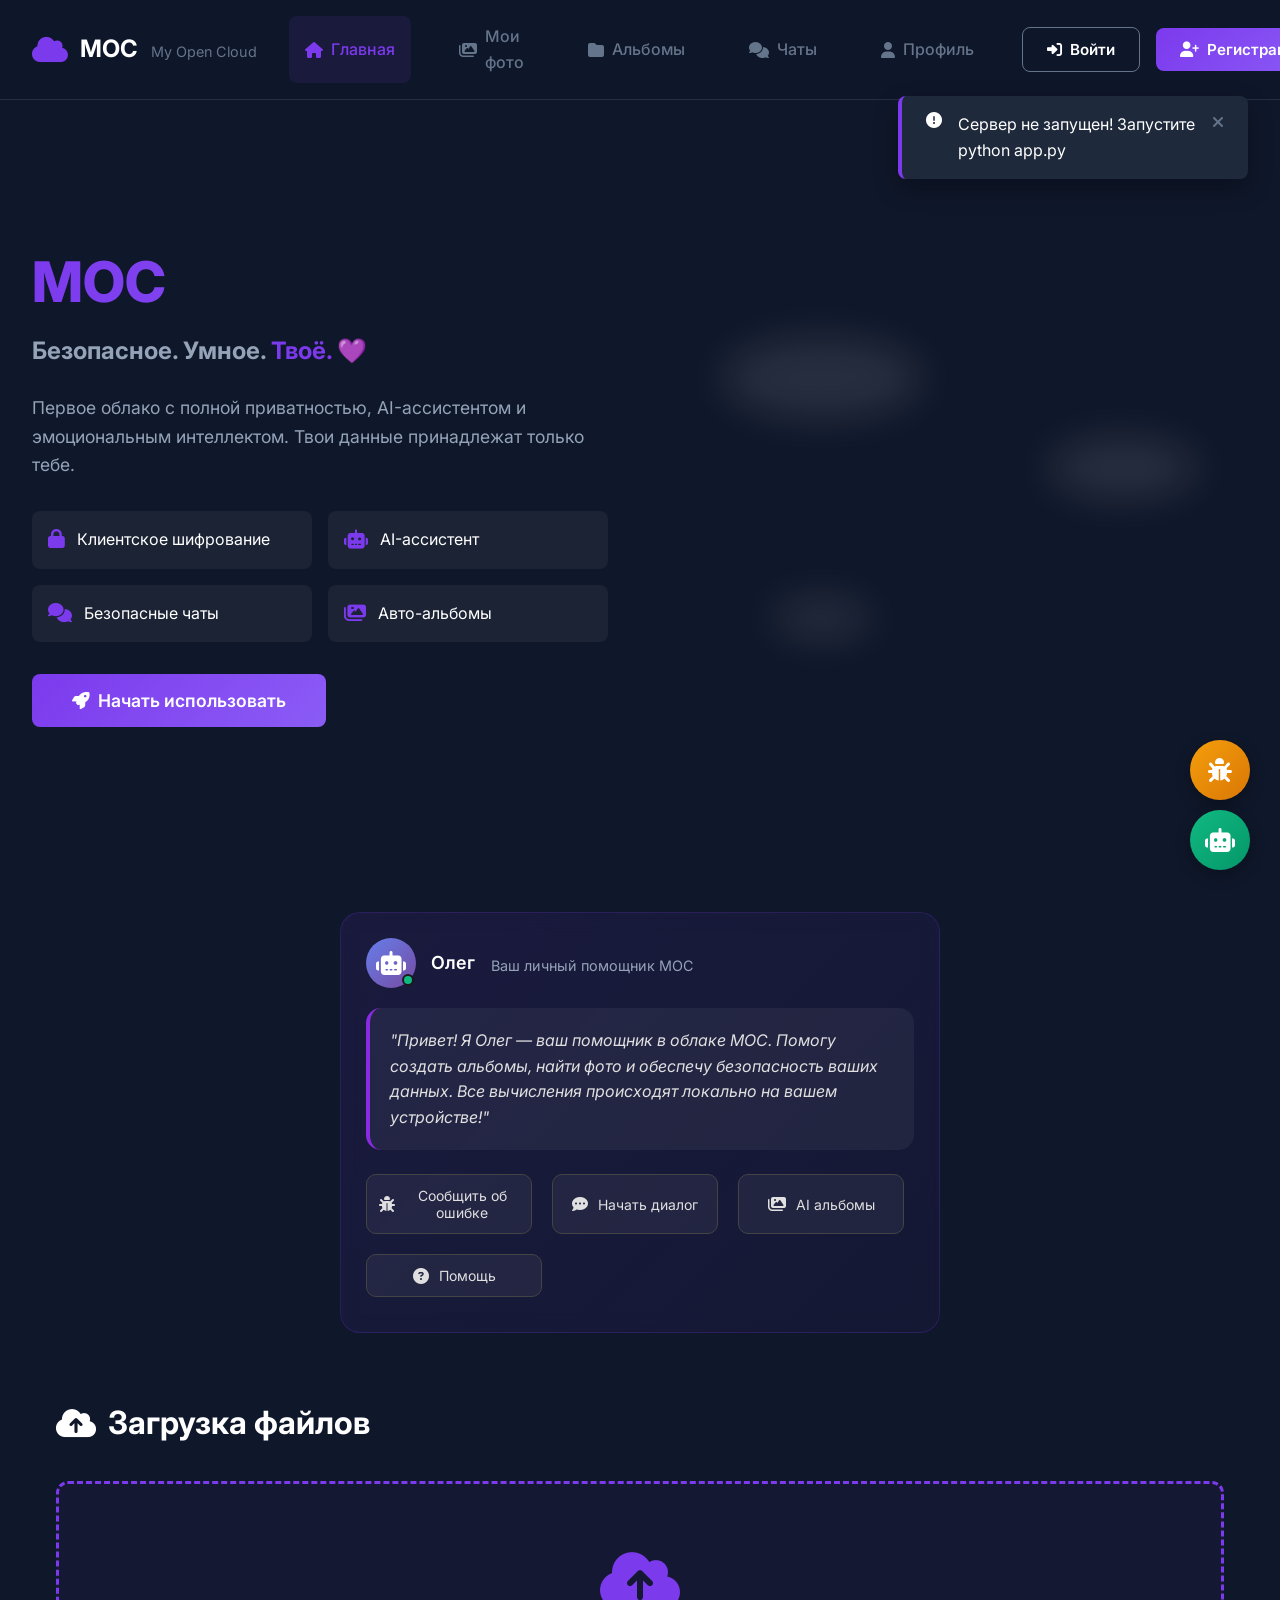
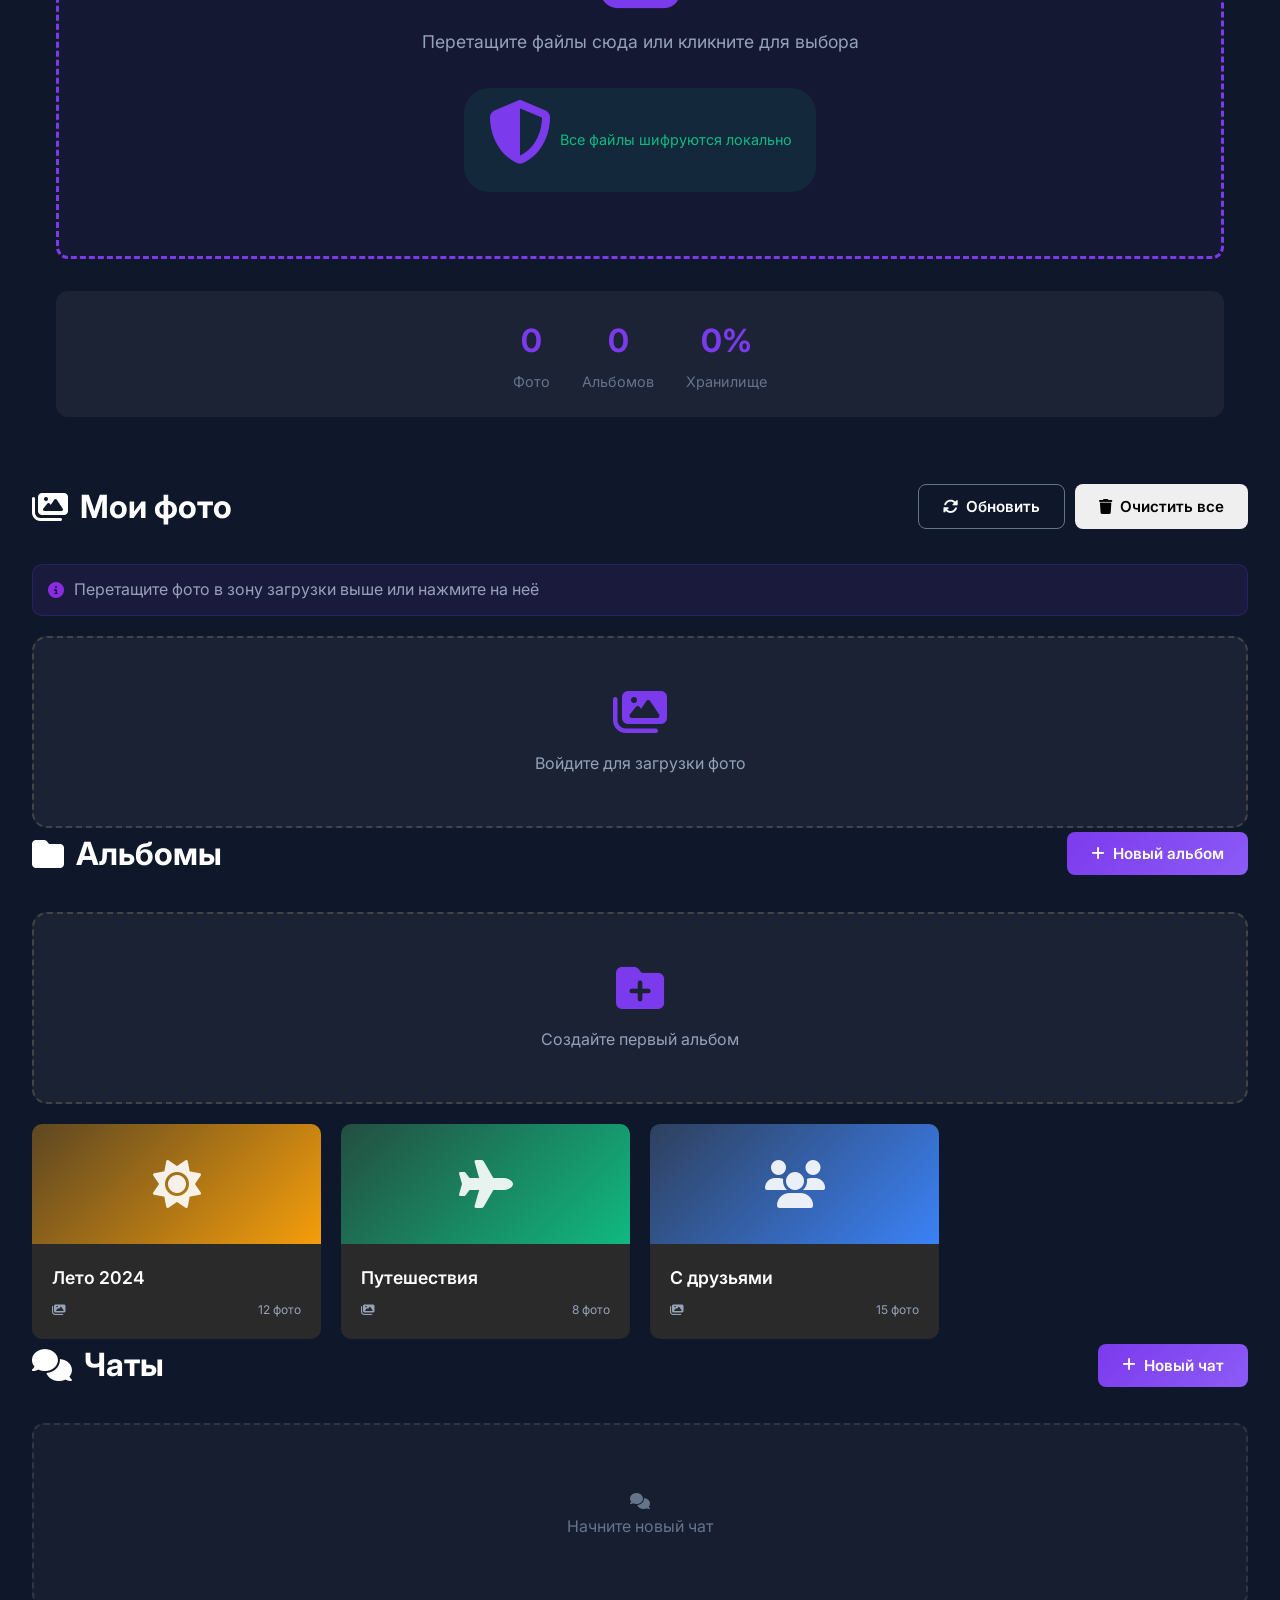
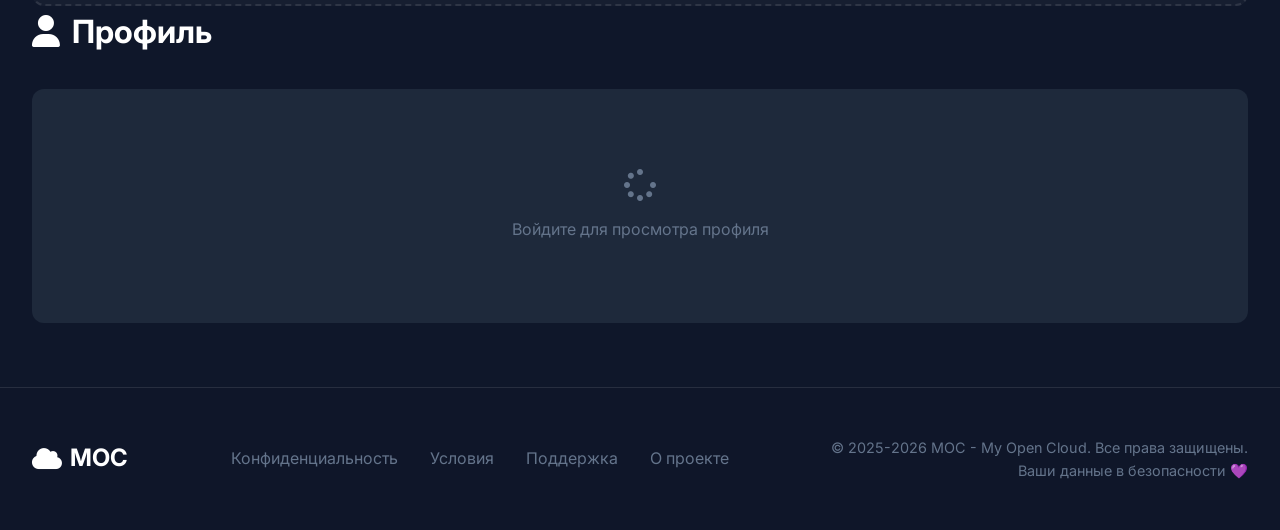
<file: index.html>
<!DOCTYPE html>
<html lang="ru">
<head>
    <meta charset="UTF-8">
    <meta name="viewport" content="width=device-width, initial-scale=1.0">
    <title>MOC - My Open Cloud</title>
    
    <!-- Font Awesome -->
    <link rel="stylesheet" href="https://cdnjs.cloudflare.com/ajax/libs/font-awesome/6.4.0/css/all.min.css">
    
    <!-- Шрифты -->
    <link href="https://fonts.googleapis.com/css2?family=Inter:wght@300;400;500;600;700;800&display=swap" rel="stylesheet">
    
    <!-- CSS файл -->
    <link rel="stylesheet" href="style.css">
    
    <!-- Favicon -->
    <link rel="icon" href="data:image/svg+xml,<svg xmlns=%22http://www.w3.org/2000/svg%22 viewBox=%220 0 100 100%22><text y=%22.9em%22 font-size=%2290%22>💜</text></svg>">
</head>
<body>
    <!-- Навигация -->
    <nav class="navbar">
        <div class="nav-container">
            <div class="logo">
                <i class="fas fa-cloud"></i>
                <span>MOC <span class="logo-sub">My Open Cloud</span></span>
            </div>
            
            <div class="nav-menu">
                <a href="#home" class="nav-link active">
                    <i class="fas fa-home"></i> Главная
                </a>
                <a href="#photos" class="nav-link">
                    <i class="fas fa-images"></i> Мои фото
                </a>
                <a href="#albums" class="nav-link">
                    <i class="fas fa-folder"></i> Альбомы
                </a>
                <a href="#chats" class="nav-link">
                    <i class="fas fa-comments"></i> Чаты
                </a>
                <a href="#profile" class="nav-link">
                    <i class="fas fa-user"></i> Профиль
                </a>
            </div>
            
            <div class="user-menu" id="userMenu">
                <button id="loginBtn" class="btn btn-outline">
                    <i class="fas fa-sign-in-alt"></i> Войти
                </button>
                <button id="registerBtn" class="btn btn-primary">
                    <i class="fas fa-user-plus"></i> Регистрация
                </button>
            </div>
        </div>
    </nav>

    <!-- Главный экран -->
    <section id="home" class="hero">
        <div class="hero-content">
            <h1 class="hero-title">MOC</h1>
            <h2 class="hero-subtitle">Безопасное. Умное. <span class="purple">Твоё.</span> 💜</h2>
            
            <p class="hero-desc">
                Первое облако с полной приватностью, AI-ассистентом и эмоциональным интеллектом. 
                Твои данные принадлежат только тебе.
            </p>
            
            <div class="hero-features">
                <div class="feature">
                    <i class="fas fa-lock"></i>
                    <span>Клиентское шифрование</span>
                </div>
                <div class="feature">
                    <i class="fas fa-robot"></i>
                    <span>AI-ассистент</span>
                </div>
                <div class="feature">
                    <i class="fas fa-comments"></i>
                    <span>Безопасные чаты</span>
                </div>
                <div class="feature">
                    <i class="fas fa-images"></i>
                    <span>Авто-альбомы</span>
                </div>
            </div>
            
            <button id="getStarted" class="btn btn-primary btn-large">
                <i class="fas fa-rocket"></i> Начать использовать
            </button>
        </div>
        
        <div class="hero-visual">
            <div class="cloud-animation">
                <div class="cloud cloud-1"></div>
                <div class="cloud cloud-2"></div>
                <div class="cloud cloud-3"></div>
            </div>
        </div>
    </section>

    <!-- Ассистент -->
    <section id="assistant" class="assistant-section">
        <div class="assistant-card">
            <div class="assistant-header">
                <div class="assistant-avatar">
                    <i class="fas fa-robot"></i>
                    <div class="online-status online"></div>
                </div>
                <div class="assistant-info">
                    <h3 class="assistant-name">Олег</h3>
                    <p class="assistant-role">Ваш личный помощник MOC</p>
                </div>
            </div>
            
            <div class="assistant-message">
                <p>
                    "Привет! Я Олег — ваш помощник в облаке MOC. 
                    Помогу создать альбомы, найти фото и обеспечу безопасность ваших данных. 
                    Все вычисления происходят локально на вашем устройстве!"
                </p>
            </div>
            
            <div class="assistant-actions">
                <button onclick="mocAssistant.reportBug()" class="action-btn">
                    <i class="fas fa-bug"></i> Сообщить об ошибке
                </button>
                <button onclick="mocAssistant.startChat()" class="action-btn">
                    <i class="fas fa-comment-dots"></i> Начать диалог
                </button>
                <button onclick="alert('AI альбомы скоро будут доступны!')" class="action-btn">
                    <i class="fas fa-images"></i> AI альбомы
                </button>
                <button onclick="mocAssistant.showHelp()" class="action-btn">
                    <i class="fas fa-question-circle"></i> Помощь
                </button>
            </div>
        </div>
    </section>

    <!-- Загрузка файлов -->
    <section id="upload" class="upload-section">
        <div class="container">
            <div class="section-header">
                <h2><i class="fas fa-cloud-upload-alt"></i> Загрузка файлов</h2>
            </div>
            
            <!-- ЗОНА ЗАГРУЗКИ -->
            <div class="upload-zone" id="uploadZone">
                <i class="fas fa-cloud-upload-alt fa-3x"></i>
                <p id="uploadText">Перетащите файлы сюда или кликните для выбора</p>
                <span class="encryption-status">
                    <i class="fas fa-shield-alt"></i> Все файлы шифруются локально
                </span>
                <input type="file" id="fileInput" multiple accept="image/*" style="display: none;">
            </div>
            
            <!-- ПРОГРЕСС БАР -->
            <div id="uploadProgress" class="progress-container"></div>
            
            <!-- СТАТИСТИКА -->
            <div class="upload-stats" id="uploadStats" style="display: none;">
                <div class="stat">
                    <div class="stat-value" id="totalPhotos">0</div>
                    <div class="stat-label">Фото</div>
                </div>
                <div class="stat">
                    <div class="stat-value" id="totalAlbums">0</div>
                    <div class="stat-label">Альбомов</div>
                </div>
                <div class="stat">
                    <div class="stat-value" id="storageUsed">0%</div>
                    <div class="stat-label">Хранилище</div>
                </div>
            </div>
        </div>
    </section>

    <!-- Мои фото -->
    <section id="photos" class="photos-section">
        <div class="section-header">
            <h2><i class="fas fa-images"></i> Мои фото</h2>
            <div class="header-actions">
                <button onclick="updatePhotosUI()" class="btn btn-outline" id="refreshPhotosBtn">
                    <i class="fas fa-sync-alt"></i> Обновить
                </button>
                <button onclick="clearAllPhotos()" class="btn btn-danger" id="clearPhotosBtn">
                    <i class="fas fa-trash"></i> Очистить все
                </button>
            </div>
        </div>
        
        <div class="upload-hint" id="uploadHint">
            <i class="fas fa-info-circle"></i>
            <span>Перетащите фото в зону загрузки выше или нажмите на неё</span>
        </div>
        
        <div id="photosGrid" class="photos-grid">
            <div class="photo-placeholder">
                <i class="fas fa-images"></i>
                <p>Загрузите первое фото</p>
            </div>
        </div>
    </section>

    <!-- Альбомы -->
    <section id="albums" class="albums-section">
        <div class="section-header">
            <h2><i class="fas fa-folder"></i> Альбомы</h2>
            <button onclick="showModal('createAlbumModal')" class="btn btn-primary">
                <i class="fas fa-plus"></i> Новый альбом
            </button>
        </div>
        <div id="albumsGrid" class="albums-grid">
            <div class="album-placeholder">
                <i class="fas fa-folder-plus"></i>
                <p>Создайте первый альбом</p>
            </div>
        </div>
    </section>

    <!-- Чаты -->
    <section id="chats" class="chats-section">
        <div class="section-header">
            <h2><i class="fas fa-comments"></i> Чаты</h2>
            <button onclick="showModal('createChatModal')" class="btn btn-primary">
                <i class="fas fa-plus"></i> Новый чат
            </button>
        </div>
        <div id="chatsList" class="chats-list">
            <div class="chat-placeholder">
                <i class="fas fa-comments"></i>
                <p>Начните новый чат</p>
            </div>
        </div>
    </section>

    <!-- Профиль -->
    <section id="profile" class="profile-section">
        <div class="section-header">
            <h2><i class="fas fa-user"></i> Профиль</h2>
        </div>
        <div id="profileCard" class="profile-card">
            <div class="profile-loading">
                <i class="fas fa-spinner fa-spin"></i>
                <p>Войдите для просмотра профиля</p>
            </div>
        </div>
    </section>

    <!-- Футер -->
    <footer class="footer">
        <div class="footer-content">
            <div class="footer-logo">
                <i class="fas fa-cloud"></i>
                <span>MOC</span>
            </div>
            <div class="footer-links">
                <a href="#privacy">Конфиденциальность</a>
                <a href="#terms">Условия</a>
                <a href="#support">Поддержка</a>
                <a href="#about">О проекте</a>
            </div>
            <div class="footer-info">
                <p>© 2025-2026 MOC - My Open Cloud. Все права защищены.</p>
                <p>Ваши данные в безопасности 💜</p>
            </div>
        </div>
    </footer>

    <!-- Плавающие кнопки -->
    <div class="floating-buttons">
        <button class="floating-btn bug-btn" onclick="mocAssistant.reportBug()" title="Сообщить об ошибке">
            <i class="fas fa-bug"></i>
        </button>
        <button class="floating-btn assistant-btn" onclick="mocAssistant.startChat()" title="Чат с ботом">
            <i class="fas fa-robot"></i>
        </button>
    </div>

    <!-- Модальное окно входа -->
    <div id="loginModal" class="modal">
        <div class="modal-content">
            <span class="close" onclick="closeModal('loginModal')">&times;</span>
            <h2><i class="fas fa-sign-in-alt"></i> Вход в MOC</h2>
            
            <form id="loginForm">
                <div class="form-group">
                    <label for="loginUsername"><i class="fas fa-user"></i> Имя пользователя</label>
                    <input type="text" id="loginUsername" placeholder="Введите имя пользователя" required>
                </div>
                
                <div class="form-group">
                    <label for="loginPassword"><i class="fas fa-lock"></i> Пароль</label>
                    <div class="password-wrapper">
                        <input type="password" id="loginPassword" placeholder="Введите пароль" required>
                        <button type="button" class="password-toggle" onclick="togglePassword('loginPassword')">
                            <i class="fas fa-eye"></i>
                        </button>
                    </div>
                </div>
                
                <div class="form-actions">
                    <button type="submit" class="btn btn-primary">
                        <i class="fas fa-sign-in-alt"></i> Войти
                    </button>
                    <button type="button" class="btn btn-outline" onclick="showRegisterModal()">
                        <i class="fas fa-user-plus"></i> Регистрация
                    </button>
                </div>
            </form>
            
            <div class="modal-footer">
                <a href="#" onclick="resetPassword()">Забыли пароль?</a>
            </div>
        </div>
    </div>

    <!-- Модальное окно регистрации -->
    <div id="registerModal" class="modal">
        <div class="modal-content">
            <span class="close" onclick="closeModal('registerModal')">&times;</span>
            <h2><i class="fas fa-user-plus"></i> Регистрация в MOC</h2>
            
            <form id="registerForm">
                <div class="form-group">
                    <label for="regUsername"><i class="fas fa-user"></i> Имя пользователя</label>
                    <input type="text" id="regUsername" placeholder="Придумайте имя пользователя" required>
                </div>
                
                <div class="form-group">
                    <label for="regEmail"><i class="fas fa-envelope"></i> Email (необязательно)</label>
                    <input type="email" id="regEmail" placeholder="email@example.com">
                </div>
                
                <div class="form-group">
                    <label for="regPassword"><i class="fas fa-lock"></i> Пароль</label>
                    <div class="password-wrapper">
                        <input type="password" id="regPassword" placeholder="Придумайте пароль" required>
                        <button type="button" class="password-toggle" onclick="togglePassword('regPassword')">
                            <i class="fas fa-eye"></i>
                        </button>
                    </div>
                </div>
                
                <div class="form-group">
                    <label for="regPasswordConfirm"><i class="fas fa-lock"></i> Подтвердите пароль</label>
                    <div class="password-wrapper">
                        <input type="password" id="regPasswordConfirm" placeholder="Повторите пароль" required>
                        <button type="button" class="password-toggle" onclick="togglePassword('regPasswordConfirm')">
                            <i class="fas fa-eye"></i>
                        </button>
                    </div>
                </div>
                
                <div class="warning-box">
                    <i class="fas fa-exclamation-triangle"></i>
                    <strong>Внимание:</strong> Ваши данные зашифрованы локально. <strong>Сохраните мастер-ключ</strong>, который будет показан после регистрации. Без него нельзя восстановить доступ к файлам!
                </div>
                
                <div class="form-actions">
                    <button type="submit" class="btn btn-primary">
                        <i class="fas fa-user-plus"></i> Зарегистрироваться
                    </button>
                    <button type="button" class="btn btn-outline" onclick="showLoginModal()">
                        <i class="fas fa-sign-in-alt"></i> Уже есть аккаунт
                    </button>
                </div>
            </form>
        </div>
    </div>

    <!-- Модальное окно создания альбома -->
    <div id="createAlbumModal" class="modal">
        <div class="modal-content">
            <span class="close" onclick="closeModal('createAlbumModal')">&times;</span>
            <h2><i class="fas fa-plus"></i> Создать альбом</h2>
            
            <form id="createAlbumForm">
                <div class="form-group">
                    <label for="albumTitle">Название альбома</label>
                    <input type="text" id="albumTitle" placeholder="Название альбома" required>
                </div>
                
                <div class="form-group">
                    <label for="albumDescription">Описание (необязательно)</label>
                    <textarea id="albumDescription" placeholder="Описание альбома" rows="3"></textarea>
                </div>
                
                <div class="form-group">
                    <label class="checkbox-label">
                        <input type="checkbox" id="albumPrivate">
                        <span>Приватный альбом</span>
                    </label>
                </div>
                
                <div class="modal-actions">
                    <button type="button" class="btn btn-outline" onclick="closeModal('createAlbumModal')">
                        Отмена
                    </button>
                    <button type="submit" class="btn btn-primary">
                        Создать альбом
                    </button>
                </div>
            </form>
        </div>
    </div>

    <!-- Модальное окно создания чата -->
    <div id="createChatModal" class="modal">
        <div class="modal-content">
            <span class="close" onclick="closeModal('createChatModal')">&times;</span>
            <h2><i class="fas fa-plus"></i> Новый чат</h2>
            
            <form id="createChatForm">
                <div class="form-group">
                    <label for="chatTitle">Название чата</label>
                    <input type="text" id="chatTitle" placeholder="Название чата" required>
                </div>
                
                <div class="modal-actions">
                    <button type="button" class="btn btn-outline" onclick="closeModal('createChatModal')">
                        Отмена
                    </button>
                    <button type="submit" class="btn btn-primary">
                        Создать чат
                    </button>
                </div>
            </form>
        </div>
    </div>

    <!-- JS файлы -->
    <script src="js/main.js"></script>
    <script src="js/assistant-fixed.js"></script>
    
    <!-- Базовые функции -->
    <script>
        // Функции для модальных окон
        function showModal(modalId) {
            const modal = document.getElementById(modalId);
            if (modal) {
                modal.style.display = 'block';
                document.body.style.overflow = 'hidden';
            }
        }
        
        function closeModal(modalId) {
            const modal = document.getElementById(modalId);
            if (modal) {
                modal.style.display = 'none';
                document.body.style.overflow = 'auto';
            }
        }
        
        // Закрытие по клику вне модального окна
        window.onclick = function(event) {
            if (event.target.classList.contains('modal')) {
                event.target.style.display = 'none';
                document.body.style.overflow = 'auto';
            }
        }
        
        // Переключение видимости пароля
        function togglePassword(inputId) {
            const input = document.getElementById(inputId);
            const icon = input.nextElementSibling.querySelector('i');
            
            if (input.type === 'password') {
                input.type = 'text';
                icon.classList.remove('fa-eye');
                icon.classList.add('fa-eye-slash');
            } else {
                input.type = 'password';
                icon.classList.remove('fa-eye-slash');
                icon.classList.add('fa-eye');
            }
        }
        
        // Показать окно входа
        function showLoginModal() {
            showModal('loginModal');
        }
        
        // Показать окно регистрации
        function showRegisterModal() {
            showModal('registerModal');
        }
        
        // Функции для фото (заглушки)
        function updatePhotosUI() {
            alert('Функция обновления фото будет доступна после загрузки JS файлов');
        }
        
        function clearAllPhotos() {
            if (confirm('Вы уверены, что хотите удалить все фото?')) {
                alert('Функция очистки фото будет доступна после загрузки JS файлов');
            }
        }
        
        // Загрузчик по умолчанию
        function resetPassword() {
            alert('Функция сброса пароля пока не реализована');
        }
        
        // Инициализация при загрузке
        document.addEventListener('DOMContentLoaded', function() {
            // Привязка кнопок навигации
            document.getElementById('loginBtn')?.addEventListener('click', showLoginModal);
            document.getElementById('registerBtn')?.addEventListener('click', showRegisterModal);
            document.getElementById('getStarted')?.addEventListener('click', showRegisterModal);
            
            // Загрузка файлов
            const uploadZone = document.getElementById('uploadZone');
            const fileInput = document.getElementById('fileInput');
            
            if (uploadZone && fileInput) {
                uploadZone.addEventListener('click', () => fileInput.click());
                
                uploadZone.addEventListener('dragover', (e) => {
                    e.preventDefault();
                    uploadZone.style.backgroundColor = 'rgba(124, 58, 237, 0.2)';
                });
                
                uploadZone.addEventListener('dragleave', () => {
                    uploadZone.style.backgroundColor = '';
                });
                
                uploadZone.addEventListener('drop', (e) => {
                    e.preventDefault();
                    uploadZone.style.backgroundColor = '';
                    alert('Функция загрузки файлов будет доступна после загрузки JS файлов');
                });
                
                fileInput.addEventListener('change', () => {
                    if (fileInput.files.length > 0) {
                        alert(`Выбрано ${fileInput.files.length} файлов. Функция загрузки будет доступна после загрузки JS файлов`);
                    }
                });
            }
            
            // Обработка форм
            document.getElementById('loginForm')?.addEventListener('submit', (e) => {
                e.preventDefault();
                alert('Функция входа будет доступна после загрузки JS файлов');
            });
            
            document.getElementById('registerForm')?.addEventListener('submit', (e) => {
                e.preventDefault();
                alert('Функция регистрации будет доступна после загрузки JS файлов');
            });
            
            document.getElementById('createAlbumForm')?.addEventListener('submit', (e) => {
                e.preventDefault();
                alert('Функция создания альбома будет доступна после загрузки JS файлов');
            });
            
            document.getElementById('createChatForm')?.addEventListener('submit', (e) => {
                e.preventDefault();
                alert('Функция создания чата будет доступна после загрузки JS файлов');
            });
            
            // Инициализация ассистента если он есть
            if (typeof mocAssistant === 'undefined') {
                window.mocAssistant = {
                    reportBug: function() {
                        alert('Функция сообщения об ошибке будет доступна после загрузки JS файлов');
                    },
                    startChat: function() {
                        alert('Чат с ассистентом будет доступен после загрузки JS файлов');
                    },
                    showHelp: function() {
                        alert('Помощь будет доступна после загрузки JS файлов');
                    }
                };
            }
            
            // Обновить статистику
            setTimeout(() => {
                const stats = document.getElementById('uploadStats');
                if (stats) {
                    stats.style.display = 'flex';
                }
            }, 1000);
        });
    </script>
</body>
</html>
</file>
<file: style.css>
:root {
    --primary: #7c3aed;
    --primary-dark: #5b21b6;
    --primary-light: #8b5cf6;
    --secondary: #10b981;
    --secondary-dark: #059669;
    --danger: #ef4444;
    --warning: #f59e0b;
    --info: #3b82f6;
    
    --dark: #0f172a;
    --dark-light: #1e293b;
    --gray-dark: #334155;
    --gray: #64748b;
    --gray-light: #94a3b8;
    --light: #f1f5f9;
    --white: #ffffff;
    
    --shadow: 0 10px 25px rgba(0, 0, 0, 0.3);
    --shadow-light: 0 5px 15px rgba(0, 0, 0, 0.2);
    --radius: 12px;
    --radius-sm: 8px;
}

* {
    margin: 0;
    padding: 0;
    box-sizing: border-box;
    font-family: 'Inter', sans-serif;
}

body {
    background: var(--dark);
    color: var(--white);
    min-height: 100vh;
    line-height: 1.6;
    overflow-x: hidden;
}

/* Навигация */
.navbar {
    background: rgba(15, 23, 42, 0.95);
    backdrop-filter: blur(10px);
    border-bottom: 1px solid rgba(255, 255, 255, 0.1);
    padding: 1rem 2rem;
    position: fixed;
    width: 100%;
    top: 0;
    z-index: 1000;
}

.nav-container {
    max-width: 1400px;
    margin: 0 auto;
    display: flex;
    justify-content: space-between;
    align-items: center;
    gap: 2rem;
}

.logo {
    display: flex;
    align-items: center;
    gap: 0.75rem;
    font-size: 1.5rem;
    font-weight: 700;
    color: var(--white);
    white-space: nowrap;
}

.logo i {
    color: var(--primary);
    font-size: 1.8rem;
}

.logo-sub {
    font-size: 0.9rem;
    color: var(--gray);
    margin-left: 0.5rem;
    font-weight: 400;
}

.nav-menu {
    display: flex;
    gap: 2rem;
    flex: 1;
    justify-content: center;
}

.nav-link {
    color: var(--gray);
    text-decoration: none;
    display: flex;
    align-items: center;
    gap: 0.5rem;
    transition: all 0.3s;
    padding: 0.5rem 1rem;
    border-radius: var(--radius-sm);
    font-weight: 500;
}

.nav-link:hover {
    color: var(--white);
    background: rgba(255, 255, 255, 0.05);
}

.nav-link.active {
    color: var(--primary);
    background: rgba(124, 58, 237, 0.1);
}

.user-menu {
    display: flex;
    align-items: center;
    gap: 1rem;
    white-space: nowrap;
}

/* Кнопки */
.btn {
    padding: 0.75rem 1.5rem;
    border-radius: var(--radius-sm);
    border: none;
    font-weight: 600;
    cursor: pointer;
    transition: all 0.3s;
    font-size: 0.95rem;
    display: inline-flex;
    align-items: center;
    justify-content: center;
    gap: 0.5rem;
}

.btn-primary {
    background: linear-gradient(135deg, var(--primary), var(--primary-light));
    color: var(--white);
    border: none;
}

.btn-primary:hover {
    background: linear-gradient(135deg, var(--primary-dark), var(--primary));
    transform: translateY(-2px);
    box-shadow: var(--shadow);
}

.btn-outline {
    background: transparent;
    color: var(--white);
    border: 1px solid var(--gray);
}

.btn-outline:hover {
    border-color: var(--primary);
    color: var(--primary);
    background: rgba(124, 58, 237, 0.1);
}

.btn-large {
    padding: 1rem 2.5rem;
    font-size: 1.1rem;
}

.btn-small {
    padding: 0.5rem 1rem;
    font-size: 0.85rem;
}

.btn-block {
    width: 100%;
    display: block;
}

.btn:disabled {
    opacity: 0.5;
    cursor: not-allowed;
}

/* Главный экран */
.hero {
    max-width: 1400px;
    margin: 8rem auto 4rem;
    padding: 2rem;
    display: grid;
    grid-template-columns: 1fr 1fr;
    gap: 4rem;
    align-items: center;
    min-height: 80vh;
}

.hero-title {
    font-size: 3.5rem;
    font-weight: 800;
    background: linear-gradient(90deg, var(--primary), var(--primary-light));
    -webkit-background-clip: text;
    -webkit-text-fill-color: transparent;
    margin-bottom: 1rem;
    line-height: 1.2;
}

.hero-subtitle {
    font-size: 1.5rem;
    color: var(--gray-light);
    margin-bottom: 1.5rem;
}

.purple {
    color: var(--primary);
}

.hero-desc {
    font-size: 1.1rem;
    line-height: 1.6;
    color: var(--gray-light);
    margin-bottom: 2rem;
}

.hero-features {
    display: grid;
    grid-template-columns: repeat(2, 1fr);
    gap: 1rem;
    margin-bottom: 2rem;
}

.feature {
    display: flex;
    align-items: center;
    gap: 0.75rem;
    padding: 1rem;
    background: rgba(255, 255, 255, 0.05);
    border-radius: var(--radius-sm);
    transition: all 0.3s;
}

.feature:hover {
    background: rgba(124, 58, 237, 0.1);
    transform: translateY(-2px);
}

.feature i {
    color: var(--primary);
    font-size: 1.2rem;
}

.hero-visual {
    position: relative;
    height: 400px;
}

.cloud-animation {
    position: relative;
    width: 100%;
    height: 100%;
}

.cloud {
    position: absolute;
    background: rgba(255, 255, 255, 0.1);
    border-radius: 50%;
    filter: blur(20px);
    animation: float 20s infinite ease-in-out;
}

.cloud-1 {
    width: 200px;
    height: 80px;
    top: 50px;
    left: 50px;
    animation-delay: 0s;
}

.cloud-2 {
    width: 150px;
    height: 60px;
    top: 150px;
    right: 50px;
    animation-delay: 5s;
}

.cloud-3 {
    width: 100px;
    height: 40px;
    bottom: 50px;
    left: 100px;
    animation-delay: 10s;
}

@keyframes float {
    0%, 100% { transform: translateY(0) translateX(0); }
    33% { transform: translateY(-20px) translateX(10px); }
    66% { transform: translateY(10px) translateX(-10px); }
}

/* Ассистент */
.assistant-section {
    max-width: 1400px;
    margin: 4rem auto;
    padding: 0 2rem;
}

.assistant-card {
    background: linear-gradient(135deg, rgba(16, 185, 129, 0.1), rgba(124, 58, 237, 0.1));
    border: 1px solid rgba(124, 58, 237, 0.3);
    border-radius: var(--radius);
    padding: 2rem;
    backdrop-filter: blur(10px);
}

.assistant-header {
    display: flex;
    align-items: center;
    gap: 1.5rem;
    margin-bottom: 1.5rem;
}

.assistant-avatar {
    width: 80px;
    height: 80px;
    background: linear-gradient(135deg, var(--primary), var(--primary-light));
    border-radius: 50%;
    display: flex;
    align-items: center;
    justify-content: center;
    font-size: 2.5rem;
    position: relative;
}

.online-status {
    position: absolute;
    bottom: 5px;
    right: 5px;
    width: 12px;
    height: 12px;
    border-radius: 50%;
    border: 2px solid var(--dark);
    font-size: 0.7rem;
    display: flex;
    align-items: center;
    justify-content: center;
}

.online-status.online {
    background: var(--secondary);
}

.online-status.typing {
    background: var(--warning);
}

.online-status.thinking {
    background: var(--info);
}

.assistant-name {
    color: var(--primary);
    font-weight: 700;
}

.assistant-role {
    color: var(--gray);
    font-size: 0.9rem;
    margin-top: 0.25rem;
}

.assistant-message {
    background: rgba(255, 255, 255, 0.05);
    border-left: 4px solid var(--primary);
    border-radius: var(--radius-sm);
    padding: 1.5rem;
    margin-bottom: 1.5rem;
}

.assistant-message p {
    font-style: italic;
    color: var(--gray-light);
    line-height: 1.6;
}

.assistant-actions {
    display: flex;
    gap: 1rem;
    flex-wrap: wrap;
}

.action-btn {
    background: rgba(255, 255, 255, 0.1);
    border: 1px solid rgba(255, 255, 255, 0.2);
    color: var(--white);
    padding: 0.75rem 1.5rem;
    border-radius: var(--radius-sm);
    cursor: pointer;
    transition: all 0.3s;
    display: flex;
    align-items: center;
    gap: 0.5rem;
    font-size: 0.9rem;
}

.action-btn:hover {
    background: rgba(124, 58, 237, 0.2);
    border-color: var(--primary);
    transform: translateY(-2px);
}

/* Загрузка файлов */
.upload-section {
    max-width: 1400px;
    margin: 4rem auto;
    padding: 0 2rem;
}

.container {
    max-width: 1200px;
    margin: 0 auto;
    padding: 0 1rem;
}

.upload-zone {
    border: 3px dashed var(--primary);
    border-radius: var(--radius);
    padding: 4rem 2rem;
    text-align: center;
    margin: 2rem 0;
    cursor: pointer;
    transition: all 0.3s;
    background: rgba(124, 58, 237, 0.05);
    position: relative;
}

.upload-zone:hover {
    background: rgba(124, 58, 237, 0.1);
    border-color: var(--primary-light);
}

.upload-zone i {
    font-size: 4rem;
    color: var(--primary);
    margin-bottom: 1rem;
}

.upload-zone p {
    color: var(--gray-light);
    margin-bottom: 1rem;
    font-size: 1.1rem;
}

.encryption-status {
    display: inline-flex;
    align-items: center;
    gap: 0.5rem;
    padding: 0.75rem 1.5rem;
    background: rgba(16, 185, 129, 0.1);
    border-radius: 25px;
    color: var(--secondary);
    font-size: 0.9rem;
    margin-top: 1rem;
}

.progress-container {
    margin-top: 2rem;
}

.progress-item {
    background: rgba(255, 255, 255, 0.05);
    border-radius: var(--radius-sm);
    padding: 1rem;
    margin-bottom: 0.5rem;
}

.progress-info {
    display: flex;
    justify-content: space-between;
    margin-bottom: 0.5rem;
    font-size: 0.9rem;
}

.progress-bar {
    height: 6px;
    background: rgba(255, 255, 255, 0.1);
    border-radius: 3px;
    overflow: hidden;
}

.progress-fill {
    height: 100%;
    background: linear-gradient(90deg, var(--primary), var(--primary-light));
    transition: width 0.3s;
}

.upload-stats {
    display: flex;
    gap: 2rem;
    justify-content: center;
    margin-top: 2rem;
    padding: 1.5rem;
    background: rgba(255, 255, 255, 0.05);
    border-radius: var(--radius);
}

.stat {
    text-align: center;
}

.stat-value {
    font-size: 2rem;
    font-weight: 700;
    color: var(--primary);
    margin-bottom: 0.25rem;
}

.stat-label {
    font-size: 0.9rem;
    color: var(--gray);
}

/* Секции */
section {
    padding: 4rem 0;
}

.section-header {
    display: flex;
    justify-content: space-between;
    align-items: center;
    margin-bottom: 2rem;
}

.section-header h2 {
    font-size: 2rem;
    color: var(--white);
    display: flex;
    align-items: center;
    gap: 0.75rem;
}

/* Фото */
.photos-section {
    max-width: 1400px;
    margin: 0 auto;
    padding: 0 2rem;
}

.photos-grid {
    display: grid;
    grid-template-columns: repeat(auto-fill, minmax(200px, 1fr));
    gap: 1.5rem;
    margin-top: 2rem;
}

.photo-card {
    background: var(--dark-light);
    border-radius: var(--radius-sm);
    overflow: hidden;
    transition: all 0.3s;
    cursor: pointer;
    position: relative;
}

.photo-card:hover {
    transform: translateY(-5px);
    box-shadow: var(--shadow);
}

.photo-card img {
    width: 100%;
    height: 180px;
    object-fit: cover;
    display: block;
}

.photo-info {
    padding: 1rem;
}

.photo-name {
    font-weight: 600;
    margin-bottom: 0.25rem;
    white-space: nowrap;
    overflow: hidden;
    text-overflow: ellipsis;
}

.photo-meta {
    font-size: 0.8rem;
    color: var(--gray);
    display: flex;
    justify-content: space-between;
}

.photo-placeholder {
    grid-column: 1 / -1;
    text-align: center;
    padding: 4rem 2rem;
    background: rgba(255, 255, 255, 0.03);
    border: 2px dashed rgba(255, 255, 255, 0.1);
    border-radius: var(--radius);
    color: var(--gray);
}

.photo-placeholder i {
    font-size: 3rem;
    margin-bottom: 1rem;
    color: var(--gray);
}

/* Альбомы */
.albums-section {
    max-width: 1400px;
    margin: 0 auto;
    padding: 0 2rem;
}

.albums-grid {
    display: grid;
    grid-template-columns: repeat(auto-fill, minmax(250px, 1fr));
    gap: 1.5rem;
    margin-top: 2rem;
}

.album-card {
    background: var(--dark-light);
    border-radius: var(--radius);
    overflow: hidden;
    transition: all 0.3s;
    cursor: pointer;
}

.album-card:hover {
    transform: translateY(-5px);
    box-shadow: var(--shadow);
}

.album-cover {
    height: 160px;
    background: linear-gradient(135deg, var(--primary), var(--primary-light));
    position: relative;
    overflow: hidden;
}

.album-cover i {
    position: absolute;
    top: 50%;
    left: 50%;
    transform: translate(-50%, -50%);
    font-size: 3rem;
    color: rgba(255, 255, 255, 0.9);
}

.album-info {
    padding: 1.5rem;
}

.album-title {
    font-weight: 600;
    margin-bottom: 0.5rem;
    font-size: 1.1rem;
}

.album-meta {
    font-size: 0.9rem;
    color: var(--gray);
    display: flex;
    justify-content: space-between;
}

.album-placeholder {
    grid-column: 1 / -1;
    text-align: center;
    padding: 4rem 2rem;
    background: rgba(255, 255, 255, 0.03);
    border: 2px dashed rgba(255, 255, 255, 0.1);
    border-radius: var(--radius);
    color: var(--gray);
}

/* Чаты */
.chats-section {
    max-width: 1400px;
    margin: 0 auto;
    padding: 0 2rem;
}

.chats-list {
    display: flex;
    flex-direction: column;
    gap: 1rem;
    margin-top: 2rem;
}

.chat-item {
    background: var(--dark-light);
    border-radius: var(--radius);
    padding: 1.5rem;
    display: flex;
    align-items: center;
    gap: 1rem;
    cursor: pointer;
    transition: all 0.3s;
}

.chat-item:hover {
    background: rgba(124, 58, 237, 0.1);
    transform: translateX(5px);
}

.chat-avatar {
    width: 50px;
    height: 50px;
    background: linear-gradient(135deg, var(--primary), var(--primary-light));
    border-radius: 50%;
    display: flex;
    align-items: center;
    justify-content: center;
    font-size: 1.5rem;
    flex-shrink: 0;
}

.chat-details {
    flex: 1;
}

.chat-name {
    font-weight: 600;
    margin-bottom: 0.25rem;
}

.chat-last-message {
    color: var(--gray);
    font-size: 0.9rem;
    white-space: nowrap;
    overflow: hidden;
    text-overflow: ellipsis;
}

.chat-time {
    color: var(--gray);
    font-size: 0.8rem;
    white-space: nowrap;
}

.chat-placeholder {
    text-align: center;
    padding: 4rem 2rem;
    background: rgba(255, 255, 255, 0.03);
    border: 2px dashed rgba(255, 255, 255, 0.1);
    border-radius: var(--radius);
    color: var(--gray);
}

/* Профиль */
.profile-section {
    max-width: 1400px;
    margin: 0 auto;
    padding: 0 2rem;
}

.profile-card {
    background: var(--dark-light);
    border-radius: var(--radius);
    padding: 2rem;
    margin-top: 2rem;
}

.profile-header {
    display: flex;
    align-items: center;
    gap: 2rem;
    margin-bottom: 2rem;
}

.profile-avatar-large {
    width: 100px;
    height: 100px;
    background: linear-gradient(135deg, var(--primary), var(--primary-light));
    border-radius: 50%;
    display: flex;
    align-items: center;
    justify-content: center;
    font-size: 3rem;
    flex-shrink: 0;
}

.profile-info h3 {
    font-size: 1.5rem;
    margin-bottom: 0.5rem;
}

.profile-info p {
    color: var(--gray);
    margin-bottom: 0.25rem;
}

.profile-stats {
    display: grid;
    grid-template-columns: repeat(auto-fit, minmax(150px, 1fr));
    gap: 1.5rem;
    margin-bottom: 2rem;
    padding: 1.5rem;
    background: rgba(255, 255, 255, 0.05);
    border-radius: var(--radius);
}

.profile-loading {
    text-align: center;
    padding: 3rem;
    color: var(--gray);
}

.profile-loading i {
    font-size: 2rem;
    margin-bottom: 1rem;
    animation: spin 1s linear infinite;
}

@keyframes spin {
    0% { transform: rotate(0deg); }
    100% { transform: rotate(360deg); }
}

/* Модальные окна */
.modal {
    display: none;
    position: fixed;
    z-index: 1001;
    left: 0;
    top: 0;
    width: 100%;
    height: 100%;
    background: rgba(0, 0, 0, 0.8);
    backdrop-filter: blur(5px);
    animation: fadeIn 0.3s ease;
}

@keyframes fadeIn {
    from { opacity: 0; }
    to { opacity: 1; }
}

.modal-content {
    background: var(--dark-light);
    margin: 5% auto;
    padding: 2rem;
    border-radius: var(--radius);
    width: 90%;
    max-width: 500px;
    position: relative;
    border: 1px solid rgba(255, 255, 255, 0.1);
    animation: slideIn 0.3s ease;
}

@keyframes slideIn {
    from { transform: translateY(-50px); opacity: 0; }
    to { transform: translateY(0); opacity: 1; }
}

.modal.large .modal-content {
    max-width: 800px;
}

.modal-header {
    display: flex;
    justify-content: space-between;
    align-items: center;
    margin-bottom: 1.5rem;
}

.close {
    color: var(--gray);
    font-size: 1.8rem;
    font-weight: bold;
    cursor: pointer;
    transition: color 0.3s;
    position: absolute;
    top: 1rem;
    right: 1.5rem;
    background: none;
    border: none;
}

.close:hover {
    color: var(--white);
}

/* Формы */
.form-group {
    margin-bottom: 1.5rem;
}

.form-group label {
    display: block;
    margin-bottom: 0.5rem;
    color: var(--gray-light);
    font-weight: 500;
}

.form-group input,
.form-group textarea,
.form-group select {
    width: 100%;
    padding: 0.75rem 1rem;
    background: rgba(255, 255, 255, 0.1);
    border: 1px solid var(--gray-dark);
    border-radius: var(--radius-sm);
    color: var(--white);
    font-size: 1rem;
    transition: all 0.3s;
}

.form-group input:focus,
.form-group textarea:focus,
.form-group select:focus {
    outline: none;
    border-color: var(--primary);
    box-shadow: 0 0 0 3px rgba(124, 58, 237, 0.2);
}

.form-group textarea {
    resize: vertical;
    min-height: 80px;
}

.checkbox-label {
    display: flex;
    align-items: center;
    gap: 0.5rem;
    cursor: pointer;
    user-select: none;
}

.checkbox-label input[type="checkbox"] {
    width: auto;
}

.modal-actions {
    display: flex;
    gap: 1rem;
    justify-content: flex-end;
    margin-top: 2rem;
}

/* Чат в модалке */
.chat-modal-header {
    display: flex;
    justify-content: space-between;
    align-items: center;
    margin-bottom: 1.5rem;
    padding-bottom: 1rem;
    border-bottom: 1px solid rgba(255, 255, 255, 0.1);
}

.chat-info {
    display: flex;
    align-items: center;
    gap: 1rem;
}

.chat-messages {
    height: 400px;
    overflow-y: auto;
    padding: 1rem;
    background: rgba(0, 0, 0, 0.3);
    border-radius: var(--radius-sm);
    margin-bottom: 1rem;
}

.message {
    margin-bottom: 1rem;
    max-width: 70%;
    padding: 0.75rem 1rem;
    border-radius: var(--radius-sm);
    position: relative;
}

.message.received {
    background: rgba(255, 255, 255, 0.1);
    align-self: flex-start;
    border-bottom-left-radius: 5px;
}

.message.sent {
    background: rgba(124, 58, 237, 0.2);
    align-self: flex-end;
    margin-left: auto;
    border-bottom-right-radius: 5px;
}

.message-time {
    font-size: 0.7rem;
    color: var(--gray);
    text-align: right;
    margin-top: 0.25rem;
}

.chat-input {
    display: flex;
    gap: 0.5rem;
}

.chat-input input {
    flex: 1;
    padding: 0.75rem 1rem;
    background: rgba(255, 255, 255, 0.1);
    border: 1px solid var(--gray-dark);
    border-radius: var(--radius-sm);
    color: var(--white);
}

/* Ассистент чат */
.assistant-chat-modal .modal-content {
    max-width: 400px;
    height: 600px;
    display: flex;
    flex-direction: column;
    padding: 0;
}

.assistant-chat-header {
    padding: 1.5rem;
    border-bottom: 1px solid rgba(255, 255, 255, 0.1);
    display: flex;
    justify-content: space-between;
    align-items: center;
}

.assistant-info {
    display: flex;
    align-items: center;
    gap: 1rem;
}

.assistant-avatar-small {
    width: 40px;
    height: 40px;
    background: linear-gradient(135deg, var(--primary), var(--primary-light));
    border-radius: 50%;
    display: flex;
    align-items: center;
    justify-content: center;
    font-size: 1.5rem;
}

.assistant-status {
    font-size: 0.8rem;
    color: var(--gray);
}

.assistant-chat-messages {
    flex: 1;
    overflow-y: auto;
    padding: 1.5rem;
}

.assistant-chat-input {
    padding: 1rem 1.5rem;
    border-top: 1px solid rgba(255, 255, 255, 0.1);
    display: flex;
    gap: 0.5rem;
}

.assistant-chat-input input {
    flex: 1;
    padding: 0.75rem 1rem;
    background: rgba(255, 255, 255, 0.1);
    border: 1px solid var(--gray-dark);
    border-radius: var(--radius-sm);
    color: var(--white);
}

.assistant-quick-questions {
    padding: 1rem 1.5rem;
    border-top: 1px solid rgba(255, 255, 255, 0.1);
    display: flex;
    gap: 0.5rem;
    flex-wrap: wrap;
}

.quick-btn {
    background: rgba(255, 255, 255, 0.1);
    border: 1px solid rgba(255, 255, 255, 0.2);
    color: var(--white);
    padding: 0.5rem 1rem;
    border-radius: 20px;
    font-size: 0.8rem;
    cursor: pointer;
    transition: all 0.3s;
    display: flex;
    align-items: center;
    gap: 0.25rem;
}

.quick-btn:hover {
    background: rgba(124, 58, 237, 0.2);
    border-color: var(--primary);
}

/* Плавающие кнопки */
.floating-buttons {
    position: fixed;
    bottom: 2rem;
    right: 2rem;
    display: flex;
    flex-direction: column;
    gap: 1rem;
    z-index: 999;
}

.floating-btn {
    width: 60px;
    height: 60px;
    border-radius: 50%;
    border: none;
    color: var(--white);
    font-size: 1.5rem;
    cursor: pointer;
    transition: all 0.3s;
    display: flex;
    align-items: center;
    justify-content: center;
    box-shadow: var(--shadow);
}

.bug-btn {
    background: var(--warning);
}

.bug-btn:hover {
    background: #d97706;
    transform: scale(1.1);
}

.assistant-btn {
    background: linear-gradient(135deg, var(--primary), var(--primary-light));
}

.assistant-btn:hover {
    background: linear-gradient(135deg, var(--primary-dark), var(--primary));
    transform: scale(1.1);
}

/* Футер */
.footer {
    background: rgba(15, 23, 42, 0.95);
    border-top: 1px solid rgba(255, 255, 255, 0.1);
    padding: 3rem 0;
    margin-top: 4rem;
}

.footer-content {
    max-width: 1400px;
    margin: 0 auto;
    padding: 0 2rem;
    display: flex;
    justify-content: space-between;
    align-items: center;
    gap: 2rem;
}

.footer-logo {
    display: flex;
    align-items: center;
    gap: 0.5rem;
    font-size: 1.5rem;
    font-weight: 700;
    color: var(--white);
}

.footer-links {
    display: flex;
    gap: 2rem;
}

.footer-links a {
    color: var(--gray);
    text-decoration: none;
    transition: color 0.3s;
}

.footer-links a:hover {
    color: var(--white);
}

.footer-info {
    text-align: right;
    color: var(--gray);
    font-size: 0.9rem;
}

/* Уведомления */
.notification {
    position: fixed;
    top: 6rem;
    right: 2rem;
    padding: 1rem 1.5rem;
    background: var(--dark-light);
    border-left: 4px solid var(--primary);
    border-radius: var(--radius-sm);
    box-shadow: var(--shadow);
    z-index: 1002;
    animation: slideInRight 0.3s ease;
    max-width: 350px;
    display: flex;
    align-items: flex-start;
    gap: 1rem;
}

@keyframes slideInRight {
    from { transform: translateX(100%); opacity: 0; }
    to { transform: translateX(0); opacity: 1; }
}

.notification.success {
    border-left-color: var(--secondary);
}

.notification.error {
    border-left-color: var(--danger);
}

.notification.warning {
    border-left-color: var(--warning);
}

.notification.info {
    border-left-color: var(--info);
}

.notification-close {
    background: none;
    border: none;
    color: var(--gray);
    cursor: pointer;
    font-size: 1rem;
    margin-left: auto;
}

/* Адаптивность */
@media (max-width: 1024px) {
    .hero {
        grid-template-columns: 1fr;
        text-align: center;
        gap: 2rem;
    }
    
    .nav-menu {
        display: none;
    }
    
    .hero-features {
        grid-template-columns: 1fr;
        max-width: 400px;
        margin-left: auto;
        margin-right: auto;
    }
    
    .upload-stats {
        flex-direction: column;
        gap: 1rem;
    }
}

@media (max-width: 768px) {
    .navbar {
        padding: 1rem;
    }
    
    .hero-title {
        font-size: 2.5rem;
    }
    
    .hero-subtitle {
        font-size: 1.2rem;
    }
    
    .assistant-header {
        flex-direction: column;
        text-align: center;
        gap: 1rem;
    }
    
    .assistant-actions {
        justify-content: center;
    }
    
    .modal-content {
        width: 95%;
        margin: 10% auto;
        padding: 1.5rem;
    }
    
    .floating-buttons {
        bottom: 1rem;
        right: 1rem;
    }
    
    .floating-btn {
        width: 50px;
        height: 50px;
        font-size: 1.2rem;
    }
    
    .footer-content {
        flex-direction: column;
        text-align: center;
        gap: 1.5rem;
    }
    
    .footer-links {
        flex-wrap: wrap;
        justify-content: center;
    }
    
    .footer-info {
        text-align: center;
    }
}

@media (max-width: 480px) {
    .photos-grid,
    .albums-grid {
        grid-template-columns: repeat(auto-fill, minmax(150px, 1fr));
        gap: 1rem;
    }
    
    .btn-large {
        padding: 0.75rem 1.5rem;
        font-size: 1rem;
    }
    
    .upload-zone {
        padding: 3rem 1rem;
    }
}
/* Исправляем позиционирование кнопок ассистента */
.assistant-actions {
    display: flex;
    gap: 1rem;
    flex-wrap: wrap;
    justify-content: flex-start; /* Добавляем */
    margin-top: 1.5rem; /* Добавляем отступ */
}

.action-btn {
    background: rgba(255, 255, 255, 0.1);
    border: 1px solid rgba(255, 255, 255, 0.2);
    color: var(--white);
    padding: 0.75rem 1.5rem;
    border-radius: var(--radius-sm);
    cursor: pointer;
    transition: all 0.3s;
    display: inline-flex; /* Меняем на inline-flex */
    align-items: center;
    gap: 0.5rem;
    font-size: 0.9rem;
    margin-right: 10px; /* Добавляем отступ справа */
    margin-bottom: 10px; /* Добавляем отступ снизу */
}

.action-btn:last-child {
    margin-right: 0; /* Убираем отступ у последней кнопки */
}

/* Исправляем онлайн-статус бота */
.online-status {
    position: absolute;
    bottom: 5px;
    right: 5px;
    width: 12px;
    height: 12px;
    border-radius: 50%;
    border: 2px solid var(--dark);
    font-size: 0.7rem;
    display: flex;
    align-items: center;
    justify-content: center;
    z-index: 1;
}

/* Анимация для печатающего статуса */
@keyframes pulse {
    0% { opacity: 1; }
    50% { opacity: 0.5; }
    100% { opacity: 1; }
}

.online-status.typing {
    background: var(--warning);
    animation: pulse 1s infinite;
}

/* Плавающие кнопки - исправляем наезжание */
.floating-buttons {
    position: fixed;
    bottom: 2rem;
    right: 2rem;
    display: flex;
    flex-direction: column;
    gap: 1rem;
    z-index: 999;
}

.bug-btn, .assistant-btn {
    width: 60px;
    height: 60px;
    border-radius: 50%;
    border: none;
    color: var(--white);
    font-size: 1.5rem;
    cursor: pointer;
    transition: all 0.3s;
    display: flex;
    align-items: center;
    justify-content: center;
    box-shadow: var(--shadow);
    position: relative;
    margin: 0; /* Убираем маргины */
}

.bug-btn {
    background: var(--warning);
    order: 2; /* Меняем порядок если нужно */
}

.assistant-btn {
    background: linear-gradient(135deg, var(--primary), var(--primary-light));
    order: 1; /* Меняем порядок если нужно */
}

/* Убираем смещение зеленого кружка */
.assistant-avatar {
    width: 80px;
    height: 80px;
    background: linear-gradient(135deg, var(--primary), var(--primary-light));
    border-radius: 50%;
    display: flex;
    align-items: center;
    justify-content: center;
    font-size: 2.5rem;
    position: relative;
    margin: 0 auto; /* Центрируем если нужно */
}

/* Исправляем сетку альбомов в модальном окне */
.album-photos-grid {
    display: grid;
    grid-template-columns: repeat(auto-fill, minmax(150px, 1fr));
    gap: 1rem;
    max-height: 400px;
    overflow-y: auto;
    padding: 1rem;
    background: rgba(0, 0, 0, 0.2);
    border-radius: var(--radius-sm);
    margin: 1rem 0;
}

.album-photo-card {
    background: var(--dark-light);
    border-radius: var(--radius-sm);
    overflow: hidden;
    transition: all 0.3s;
    cursor: pointer;
    position: relative;
}

.album-photo-card:hover {
    transform: translateY(-3px);
    box-shadow: var(--shadow-light);
}

.album-photo-thumbnail {
    position: relative;
    height: 120px;
    overflow: hidden;
}

.album-photo-thumbnail img {
    width: 100%;
    height: 100%;
    object-fit: cover;
}

.album-photo-overlay {
    position: absolute;
    top: 5px;
    right: 5px;
    opacity: 0;
    transition: opacity 0.3s;
}

.album-photo-card:hover .album-photo-overlay {
    opacity: 1;
}

.btn-danger.btn-sm {
    padding: 0.25rem 0.5rem;
    font-size: 0.8rem;
    background: rgba(239, 68, 68, 0.8);
}

.btn-danger.btn-sm:hover {
    background: var(--danger);
}

/* Стили для индикатора печатания в чатах */
.typing-indicator {
    display: flex;
    align-items: center;
    gap: 0.5rem;
    color: var(--gray);
    font-size: 0.9rem;
    margin-top: 0.5rem;
    padding: 0.5rem;
    background: rgba(255, 255, 255, 0.05);
    border-radius: var(--radius-sm);
}

.typing-dots {
    display: flex;
    gap: 0.25rem;
}

.typing-dots span {
    width: 6px;
    height: 6px;
    background: var(--gray);
    border-radius: 50%;
    animation: typing 1.5s infinite ease-in-out;
}

.typing-dots span:nth-child(2) {
    animation-delay: 0.2s;
}

.typing-dots span:nth-child(3) {
    animation-delay: 0.4s;
}

@keyframes typing {
    0%, 60%, 100% { transform: translateY(0); }
    30% { transform: translateY(-5px); }
}
/* Модальные окна */
.modal {
    display: none;
    position: fixed;
    z-index: 1000;
    left: 0;
    top: 0;
    width: 100%;
    height: 100%;
    background-color: rgba(0, 0, 0, 0.5);
}

.modal-content {
    background-color: #1a1a1a;
    margin: 10% auto;
    padding: 25px;
    border-radius: 15px;
    width: 90%;
    max-width: 400px;
    box-shadow: 0 10px 30px rgba(0, 0, 0, 0.3);
    border: 1px solid #333;
}

.modal-content h2 {
    margin-top: 0;
    color: #e0e0e0;
    display: flex;
    align-items: center;
    gap: 10px;
}

.close {
    color: #aaa;
    float: right;
    font-size: 28px;
    font-weight: bold;
    cursor: pointer;
}

.close:hover {
    color: white;
}

.form-group {
    margin-bottom: 20px;
}

.form-group label {
    display: block;
    margin-bottom: 8px;
    color: #b0b0b0;
    font-weight: 500;
    display: flex;
    align-items: center;
    gap: 8px;
}

.form-group input {
    width: 100%;
    padding: 12px 15px;
    border: 1px solid #444;
    border-radius: 8px;
    background: #2a2a2a;
    color: white;
    font-size: 16px;
    box-sizing: border-box;
}

.form-group input:focus {
    outline: none;
    border-color: #8a2be2;
    box-shadow: 0 0 0 2px rgba(138, 43, 226, 0.2);
}

.form-actions {
    display: flex;
    gap: 10px;
    margin-top: 25px;
}

.form-actions .btn {
    flex: 1;
    justify-content: center;
}

.modal-footer {
    margin-top: 20px;
    text-align: center;
    padding-top: 15px;
    border-top: 1px solid #333;
}

.modal-footer a {
    color: #8a2be2;
    text-decoration: none;
}

.modal-footer a:hover {
    text-decoration: underline;
}

.password-wrapper {
    position: relative;
}

.password-toggle {
    position: absolute;
    right: 12px;
    top: 50%;
    transform: translateY(-50%);
    background: none;
    border: none;
    color: #94a3b8;
    cursor: pointer;
    font-size: 16px;
}

.warning-box {
    background: rgba(255, 193, 7, 0.1);
    border: 1px solid #ffc107;
    color: #ffc107;
    padding: 12px;
    border-radius: 8px;
    font-size: 14px;
    margin: 15px 0;
}

.warning-box i {
    margin-right: 8px;
}
/* Модальные окна */
.modal {
    display: none;
    position: fixed;
    z-index: 1000;
    left: 0;
    top: 0;
    width: 100%;
    height: 100%;
    background-color: rgba(0, 0, 0, 0.5);
    overflow-y: auto;
}

.modal-content {
    background-color: #1a1a1a;
    margin: 5% auto;
    padding: 25px;
    border-radius: 15px;
    width: 90%;
    max-width: 400px;
    box-shadow: 0 10px 30px rgba(0, 0, 0, 0.3);
    border: 1px solid #333;
    position: relative;
}

.modal-content h2 {
    margin-top: 0;
    color: #e0e0e0;
    display: flex;
    align-items: center;
    gap: 10px;
}

.close {
    color: #aaa;
    position: absolute;
    top: 15px;
    right: 20px;
    font-size: 28px;
    font-weight: bold;
    cursor: pointer;
    z-index: 10;
}

.close:hover {
    color: white;
}

.form-group {
    margin-bottom: 20px;
}

.form-group label {
    display: block;
    margin-bottom: 8px;
    color: #b0b0b0;
    font-weight: 500;
}

.form-group input,
.form-group textarea {
    width: 100%;
    padding: 12px 15px;
    border: 1px solid #444;
    border-radius: 8px;
    background: #2a2a2a;
    color: white;
    font-size: 16px;
    box-sizing: border-box;
    font-family: 'Inter', sans-serif;
}

.form-group input:focus,
.form-group textarea:focus {
    outline: none;
    border-color: #8a2be2;
    box-shadow: 0 0 0 2px rgba(138, 43, 226, 0.2);
}

.form-group textarea {
    resize: vertical;
    min-height: 80px;
}

.form-actions {
    display: flex;
    gap: 10px;
    margin-top: 25px;
}

.form-actions .btn {
    flex: 1;
    justify-content: center;
}

.modal-footer {
    margin-top: 20px;
    text-align: center;
    padding-top: 15px;
    border-top: 1px solid #333;
}

.modal-footer a {
    color: #8a2be2;
    text-decoration: none;
}

.modal-footer a:hover {
    text-decoration: underline;
}

.password-wrapper {
    position: relative;
}

.password-toggle {
    position: absolute;
    right: 12px;
    top: 50%;
    transform: translateY(-50%);
    background: none;
    border: none;
    color: #94a3b8;
    cursor: pointer;
    font-size: 16px;
    padding: 0;
    width: 30px;
    height: 30px;
    display: flex;
    align-items: center;
    justify-content: center;
}

.password-toggle:hover {
    color: white;
}

.warning-box {
    background: rgba(255, 193, 7, 0.1);
    border: 1px solid #ffc107;
    color: #ffc107;
    padding: 12px;
    border-radius: 8px;
    font-size: 14px;
    margin: 15px 0;
    display: flex;
    align-items: flex-start;
    gap: 10px;
}

.warning-box i {
    margin-top: 2px;
}

.checkbox-label {
    display: flex;
    align-items: center;
    gap: 10px;
    cursor: pointer;
    color: #b0b0b0;
}

.checkbox-label input[type="checkbox"] {
    width: auto;
    margin: 0;
}

.modal-actions {
    display: flex;
    gap: 10px;
    justify-content: flex-end;
    margin-top: 25px;
}
/* Стили для ассистента */
.assistant-card {
    background: linear-gradient(135deg, rgba(124, 58, 237, 0.1), rgba(124, 58, 237, 0.05));
    border-radius: 20px;
    padding: 25px;
    border: 1px solid rgba(124, 58, 237, 0.2);
    max-width: 600px;
    margin: 0 auto;
}

.assistant-header {
    display: flex;
    align-items: center;
    gap: 15px;
    margin-bottom: 20px;
}

.assistant-avatar {
    position: relative;
    width: 60px;
    height: 60px;
    background: linear-gradient(135deg, #667eea 0%, #764ba2 100%);
    border-radius: 50%;
    display: flex;
    align-items: center;
    justify-content: center;
    color: white;
    font-size: 28px;
}

.online-status {
    position: absolute;
    bottom: 0;
    right: 0;
    width: 15px;
    height: 15px;
    background: #10b981;
    border: 3px solid #1a1a1a;
    border-radius: 50%;
}

.online {
    background: #10b981;
}

.offline {
    background: #ef4444;
}

.assistant-name {
    font-size: 24px;
    font-weight: 700;
    margin: 0;
    color: white;
}

.assistant-role {
    color: #94a3b8;
    margin: 5px 0 0 0;
}

.assistant-message {
    background: rgba(255, 255, 255, 0.05);
    border-radius: 15px;
    padding: 20px;
    margin-bottom: 20px;
    border-left: 4px solid #8a2be2;
}

.assistant-message p {
    margin: 0;
    color: #e0e0e0;
    line-height: 1.6;
}

.assistant-actions {
    display: grid;
    grid-template-columns: repeat(auto-fit, minmax(150px, 1fr));
    gap: 10px;
}

.action-btn {
    display: flex;
    align-items: center;
    justify-content: center;
    gap: 10px;
    padding: 12px;
    background: rgba(255, 255, 255, 0.05);
    border: 1px solid #444;
    border-radius: 10px;
    color: #e0e0e0;
    cursor: pointer;
    transition: all 0.3s ease;
    font-size: 14px;
}

.action-btn:hover {
    background: rgba(124, 58, 237, 0.2);
    border-color: #8a2be2;
    transform: translateY(-2px);
}

.action-btn i {
    font-size: 16px;
}

/* Плавающие кнопки */
.floating-buttons {
    position: fixed;
    bottom: 30px;
    right: 30px;
    display: flex;
    flex-direction: column;
    gap: 15px;
    z-index: 100;
}

.floating-btn {
    width: 60px;
    height: 60px;
    border-radius: 50%;
    border: none;
    background: linear-gradient(135deg, #667eea 0%, #764ba2 100%);
    color: white;
    font-size: 24px;
    cursor: pointer;
    box-shadow: 0 5px 15px rgba(0, 0, 0, 0.3);
    transition: all 0.3s ease;
    display: flex;
    align-items: center;
    justify-content: center;
}

.floating-btn:hover {
    transform: scale(1.1) translateY(-5px);
    box-shadow: 0 10px 20px rgba(0, 0, 0, 0.4);
}

.floating-btn.bug-btn {
    background: linear-gradient(135deg, #f59e0b 0%, #d97706 100%);
}

.floating-btn.assistant-btn {
    background: linear-gradient(135deg, #10b981 0%, #059669 100%);
}
.photos-grid {
    display: grid;
    grid-template-columns: repeat(auto-fill, minmax(200px, 1fr));
    gap: 20px;
    margin-top: 20px;
}

.photo-placeholder {
    grid-column: 1 / -1;
    text-align: center;
    padding: 50px;
    color: #94a3b8;
    background: rgba(255, 255, 255, 0.05);
    border-radius: 15px;
    border: 2px dashed #444;
}

.photo-placeholder i {
    font-size: 48px;
    margin-bottom: 15px;
    color: #7c3aed;
}
/* Уведомления о загрузке */
.upload-notification {
    position: fixed;
    bottom: 20px;
    left: 50%;
    transform: translateX(-50%);
    padding: 12px 20px;
    border-radius: 10px;
    color: white;
    z-index: 10000;
    animation: slideUp 0.3s ease;
    display: flex;
    align-items: center;
    gap: 10px;
}

.upload-notification.success {
    background: #10b981;
}

.upload-notification.error {
    background: #ef4444;
}

@keyframes slideUp {
    from {
        transform: translateX(-50%) translateY(100%);
        opacity: 0;
    }
    to {
        transform: translateX(-50%) translateY(0);
        opacity: 1;
    }
}

/* Сетка фото */
.photos-grid {
    display: grid;
    grid-template-columns: repeat(auto-fill, minmax(200px, 1fr));
    gap: 20px;
    margin-top: 20px;
}

.photo-card {
    background: #2a2a2a;
    border-radius: 10px;
    overflow: hidden;
    transition: transform 0.3s ease;
    cursor: pointer;
}

.photo-card:hover {
    transform: translateY(-5px);
    box-shadow: 0 10px 20px rgba(0, 0, 0, 0.3);
}

.photo-thumb {
    width: 100%;
    height: 150px;
    overflow: hidden;
}

.photo-thumb img {
    width: 100%;
    height: 100%;
    object-fit: cover;
    transition: transform 0.3s ease;
}

.photo-card:hover .photo-thumb img {
    transform: scale(1.1);
}

.photo-info {
    padding: 15px;
}

.photo-name {
    font-weight: 500;
    margin-bottom: 5px;
    white-space: nowrap;
    overflow: hidden;
    text-overflow: ellipsis;
}

.photo-size {
    font-size: 12px;
    color: #94a3b8;
}
/* Прогресс-бар загрузки */
.progress-container {
    margin-top: 20px;
}

.progress-item {
    margin-bottom: 15px;
}

.progress-info {
    display: flex;
    justify-content: space-between;
    margin-bottom: 8px;
    font-size: 14px;
    color: #94a3b8;
}

.progress-info i {
    margin-right: 8px;
    color: #8a2be2;
}

.progress-bar {
    height: 8px;
    background: #333;
    border-radius: 4px;
    overflow: hidden;
}

.progress-fill {
    height: 100%;
    width: 0%;
    transition: width 0.3s ease, background 0.3s ease;
    background: linear-gradient(90deg, #3b82f6, #1d4ed8);
    border-radius: 4px;
}

/* Уведомления */
.simple-notification {
    position: fixed;
    top: 20px;
    right: 20px;
    padding: 15px 20px;
    border-radius: 10px;
    color: white;
    z-index: 10000;
    animation: slideInRight 0.3s ease;
    display: flex;
    align-items: center;
    gap: 12px;
    max-width: 300px;
    box-shadow: 0 5px 15px rgba(0, 0, 0, 0.2);
}

.simple-notification.success {
    background: linear-gradient(135deg, #10b981, #059669);
}

.simple-notification.error {
    background: linear-gradient(135deg, #ef4444, #dc2626);
}

.simple-notification.info {
    background: linear-gradient(135deg, #3b82f6, #1d4ed8);
}

.simple-notification.fade-out {
    animation: fadeOut 0.3s ease forwards;
}

@keyframes slideInRight {
    from {
        transform: translateX(100%);
        opacity: 0;
    }
    to {
        transform: translateX(0);
        opacity: 1;
    }
}

@keyframes fadeOut {
    to {
        opacity: 0;
        transform: translateX(100%);
    }
}

/* Просмотр фото */
.photo-viewer {
    max-width: 800px;
}

.photo-full-view {
    text-align: center;
    margin-bottom: 20px;
}

.photo-details {
    background: rgba(255, 255, 255, 0.05);
    padding: 20px;
    border-radius: 10px;
}

.photo-details h3 {
    margin-top: 0;
    color: white;
    word-break: break-all;
}

.detail {
    display: flex;
    align-items: center;
    gap: 10px;
    margin-bottom: 10px;
    color: #b0b0b0;
}

.detail i {
    color: #8a2be2;
    width: 20px;
}

.photo-actions {
    display: flex;
    gap: 10px;
    margin-top: 20px;
}

.photo-actions .btn {
    flex: 1;
    justify-content: center;
}
/* Кнопки управления фото */
.header-actions {
    display: flex;
    gap: 10px;
}

.upload-hint {
    display: flex;
    align-items: center;
    gap: 10px;
    background: rgba(124, 58, 237, 0.1);
    padding: 12px 15px;
    border-radius: 10px;
    margin: 15px 0;
    border: 1px solid rgba(124, 58, 237, 0.2);
    color: #94a3b8;
}

.upload-hint i {
    color: #8a2be2;
}

/* Отладка */
.debug-panel {
    margin-top: 20px;
    padding: 15px;
    background: #2a2a2a;
    border-radius: 10px;
    border: 1px solid #444;
    font-family: monospace;
    font-size: 12px;
    color: #94a3b8;
}

.debug-panel h4 {
    margin-top: 0;
    color: #8a2be2;
    margin-bottom: 10px;
}

.debug-item {
    margin-bottom: 5px;
    display: flex;
    justify-content: space-between;
}
/* Стили для полной системы фото */

/* Сетка фото */
.photos-grid {
    display: grid;
    grid-template-columns: repeat(auto-fill, minmax(200px, 1fr));
    gap: 20px;
    margin-top: 20px;
}

.photo-card {
    background: #2a2a2a;
    border-radius: 10px;
    overflow: hidden;
    transition: transform 0.3s ease, box-shadow 0.3s ease;
    cursor: pointer;
}

.photo-card:hover {
    transform: translateY(-5px);
    box-shadow: 0 10px 20px rgba(0, 0, 0, 0.3);
}

.photo-thumbnail {
    position: relative;
    width: 100%;
    height: 150px;
    overflow: hidden;
}

.photo-thumbnail img {
    width: 100%;
    height: 100%;
    object-fit: cover;
    transition: transform 0.3s ease;
}

.photo-card:hover .photo-thumbnail img {
    transform: scale(1.05);
}

.album-indicator {
    position: absolute;
    top: 10px;
    right: 10px;
    background: rgba(124, 58, 237, 0.9);
    color: white;
    width: 24px;
    height: 24px;
    border-radius: 50%;
    display: flex;
    align-items: center;
    justify-content: center;
    font-size: 12px;
}

.photo-info {
    padding: 15px;
}

.photo-name {
    font-weight: 500;
    margin-bottom: 5px;
    white-space: nowrap;
    overflow: hidden;
    text-overflow: ellipsis;
}

.photo-meta {
    display: flex;
    justify-content: space-between;
    font-size: 12px;
    color: #94a3b8;
}

/* Сетка альбомов */
.albums-grid {
    display: grid;
    grid-template-columns: repeat(auto-fill, minmax(250px, 1fr));
    gap: 20px;
    margin-top: 20px;
}

.album-card {
    background: #2a2a2a;
    border-radius: 10px;
    overflow: hidden;
    transition: transform 0.3s ease;
    cursor: pointer;
}

.album-card:hover {
    transform: translateY(-5px);
    box-shadow: 0 10px 20px rgba(0, 0, 0, 0.3);
}

.album-cover {
    position: relative;
    height: 120px;
    background: linear-gradient(135deg, rgba(124, 58, 237, 0.2), rgba(124, 58, 237, 0.4));
    display: flex;
    align-items: center;
    justify-content: center;
    font-size: 48px;
    color: #8a2be2;
}

.album-cover .robot {
    color: #10b981;
}

.album-photo-count {
    position: absolute;
    top: 10px;
    right: 10px;
    background: rgba(0, 0, 0, 0.7);
    color: white;
    padding: 4px 8px;
    border-radius: 10px;
    font-size: 12px;
}

.album-info {
    padding: 20px;
}

.album-info h4 {
    margin: 0 0 10px 0;
    color: white;
}

.album-info p {
    margin: 0 0 10px 0;
    color: #94a3b8;
    font-size: 14px;
    line-height: 1.4;
}

.album-meta {
    display: flex;
    justify-content: space-between;
    align-items: center;
    font-size: 12px;
    color: #94a3b8;
}

.ai-badge {
    background: rgba(16, 185, 129, 0.2);
    color: #10b981;
    padding: 3px 8px;
    border-radius: 10px;
    font-size: 11px;
}

/* Модальное окно фото */
.photo-modal-header {
    display: flex;
    justify-content: space-between;
    align-items: center;
    margin-bottom: 20px;
    padding-bottom: 15px;
    border-bottom: 1px solid #333;
}

.photo-view-container {
    display: grid;
    grid-template-columns: 2fr 1fr;
    gap: 30px;
}

.photo-full-view {
    text-align: center;
}

.photo-details {
    background: rgba(255, 255, 255, 0.05);
    padding: 20px;
    border-radius: 10px;
}

.detail {
    display: flex;
    align-items: center;
    gap: 10px;
    margin-bottom: 15px;
    padding-bottom: 15px;
    border-bottom: 1px solid #333;
}

.detail:last-child {
    border-bottom: none;
    margin-bottom: 0;
    padding-bottom: 0;
}

.detail i {
    color: #8a2be2;
    width: 20px;
}

.detail span {
    flex: 1;
}

.album-select {
    width: 200px;
    padding: 8px 12px;
    border-radius: 5px;
    border: 1px solid #444;
    background: #1a1a1a;
    color: white;
    font-size: 14px;
}

/* Модальное окно альбома */
.album-modal-header {
    margin-bottom: 20px;
}

.album-modal-header h2 {
    margin: 0 0 10px 0;
    color: white;
}

.album-actions {
    display: flex;
    gap: 10px;
    margin-bottom: 20px;
    flex-wrap: wrap;
}

.album-photos-grid {
    display: grid;
    grid-template-columns: repeat(auto-fill, minmax(120px, 1fr));
    gap: 15px;
    max-height: 400px;
    overflow-y: auto;
    padding: 10px;
    background: rgba(255, 255, 255, 0.02);
    border-radius: 10px;
}

.album-photo-card {
    cursor: pointer;
    background: #2a2a2a;
    border-radius: 8px;
    overflow: hidden;
    transition: transform 0.3s ease;
}

.album-photo-card:hover {
    transform: scale(1.05);
}

.album-photo-card img {
    width: 100%;
    height: 100px;
    object-fit: cover;
}

.album-photo-name {
    padding: 8px;
    font-size: 12px;
    text-align: center;
    white-space: nowrap;
    overflow: hidden;
    text-overflow: ellipsis;
}

.empty-album {
    grid-column: 1 / -1;
    text-align: center;
    padding: 40px;
    color: #94a3b8;
}

.empty-album i {
    margin-bottom: 15px;
    color: #7c3aed;
}

/* Модальное окно выбора фото */
.available-photos {
    display: grid;
    grid-template-columns: repeat(auto-fill, minmax(120px, 1fr));
    gap: 15px;
    max-height: 400px;
    overflow-y: auto;
    padding: 15px;
    background: rgba(255, 255, 255, 0.02);
    border-radius: 10px;
    margin: 15px 0;
}

.selectable-photo {
    position: relative;
    background: #2a2a2a;
    border-radius: 8px;
    overflow: hidden;
}

.selectable-photo img {
    width: 100%;
    height: 100px;
    object-fit: cover;
}

.photo-select-overlay {
    position: absolute;
    top: 5px;
    right: 5px;
}

.photo-select-overlay input {
    display: none;
}

.photo-select-overlay label {
    display: block;
    width: 20px;
    height: 20px;
    background: rgba(0, 0, 0, 0.7);
    border: 2px solid #8a2be2;
    border-radius: 50%;
    cursor: pointer;
}

.photo-select-overlay input:checked + label {
    background: #8a2be2;
}

.photo-name {
    padding: 8px;
    font-size: 12px;
    text-align: center;
    white-space: nowrap;
    overflow: hidden;
    text-overflow: ellipsis;
}

/* Плейсхолдеры */
.photo-placeholder, .album-placeholder {
    grid-column: 1 / -1;
    text-align: center;
    padding: 50px;
    color: #94a3b8;
    background: rgba(255, 255, 255, 0.05);
    border-radius: 15px;
    border: 2px dashed #444;
}

.photo-placeholder i, .album-placeholder i {
    font-size: 48px;
    margin-bottom: 15px;
    color: #7c3aed;
}

/* Адаптивность */
@media (max-width: 768px) {
    .photos-grid {
        grid-template-columns: repeat(auto-fill, minmax(150px, 1fr));
    }
    
    .albums-grid {
        grid-template-columns: repeat(auto-fill, minmax(200px, 1fr));
    }
    
    .photo-view-container {
        grid-template-columns: 1fr;
    }
    
    .photo-modal-header {
        flex-direction: column;
        align-items: flex-start;
        gap: 10px;
    }
    
    .album-select {
        width: 100%;
    }
}
/* Стили для системы загрузки */
.progress-container {
    margin-top: 20px;
}

.progress-item {
    margin-bottom: 15px;
    animation: slideDown 0.3s ease;
}

.progress-info {
    display: flex;
    justify-content: space-between;
    margin-bottom: 8px;
    font-size: 14px;
    color: #94a3b8;
}

.progress-info i {
    margin-right: 8px;
    color: #8a2be2;
}

.progress-bar {
    height: 8px;
    background: #333;
    border-radius: 4px;
    overflow: hidden;
}

.progress-fill {
    height: 100%;
    width: 0%;
    transition: width 0.3s ease;
    background: linear-gradient(90deg, #3b82f6, #1d4ed8);
    border-radius: 4px;
}

.upload-notification {
    position: fixed;
    bottom: 20px;
    right: 20px;
    padding: 15px 20px;
    border-radius: 10px;
    color: white;
    z-index: 10000;
    animation: slideInRight 0.3s ease;
    display: flex;
    align-items: center;
    gap: 12px;
    max-width: 300px;
    box-shadow: 0 5px 15px rgba(0, 0, 0, 0.2);
}

.upload-notification.success {
    background: linear-gradient(135deg, #10b981, #059669);
}

.upload-notification.error {
    background: linear-gradient(135deg, #ef4444, #dc2626);
}

.upload-notification.info {
    background: linear-gradient(135deg, #3b82f6, #1d4ed8);
}

.upload-notification.fade-out {
    animation: fadeOutRight 0.3s ease forwards;
}

@keyframes slideDown {
    from {
        opacity: 0;
        transform: translateY(-10px);
    }
    to {
        opacity: 1;
        transform: translateY(0);
    }
}

@keyframes slideInRight {
    from {
        transform: translateX(100%);
        opacity: 0;
    }
    to {
        transform: translateX(0);
        opacity: 1;
    }
}

@keyframes fadeOutRight {
    to {
        transform: translateX(100%);
        opacity: 0;
    }
}
/* Стили для SimpleUpload */
.upload-progress-item {
    margin: 10px 0;
    animation: slideDown 0.3s ease;
}

.upload-progress-info {
    display: flex;
    justify-content: space-between;
    margin-bottom: 5px;
    font-size: 14px;
    color: #94a3b8;
}

.upload-progress-info i {
    margin-right: 8px;
    color: #8a2be2;
}

.upload-progress-bar {
    height: 6px;
    background: #333;
    border-radius: 3px;
    overflow: hidden;
}

.upload-progress-fill {
    height: 100%;
    width: 0%;
    transition: width 0.3s ease;
    background: #3b82f6;
}

.upload-message {
    position: fixed;
    bottom: 20px;
    right: 20px;
    padding: 12px 20px;
    border-radius: 8px;
    color: white;
    z-index: 10000;
    animation: slideIn 0.3s ease;
    display: flex;
    align-items: center;
    gap: 10px;
    opacity: 1;
    transition: opacity 0.3s ease;
}

.upload-message-success {
    background: #10b981;
}

.upload-message-error {
    background: #ef4444;
}

.upload-message-info {
    background: #3b82f6;
}

@keyframes slideIn {
    from {
        transform: translateX(100%);
        opacity: 0;
    }
    to {
        transform: translateX(0);
        opacity: 1;
    }
}

@keyframes slideDown {
    from {
        opacity: 0;
        transform: translateY(-10px);
    }
    to {
        opacity: 1;
        transform: translateY(0);
    }
}
</file>
